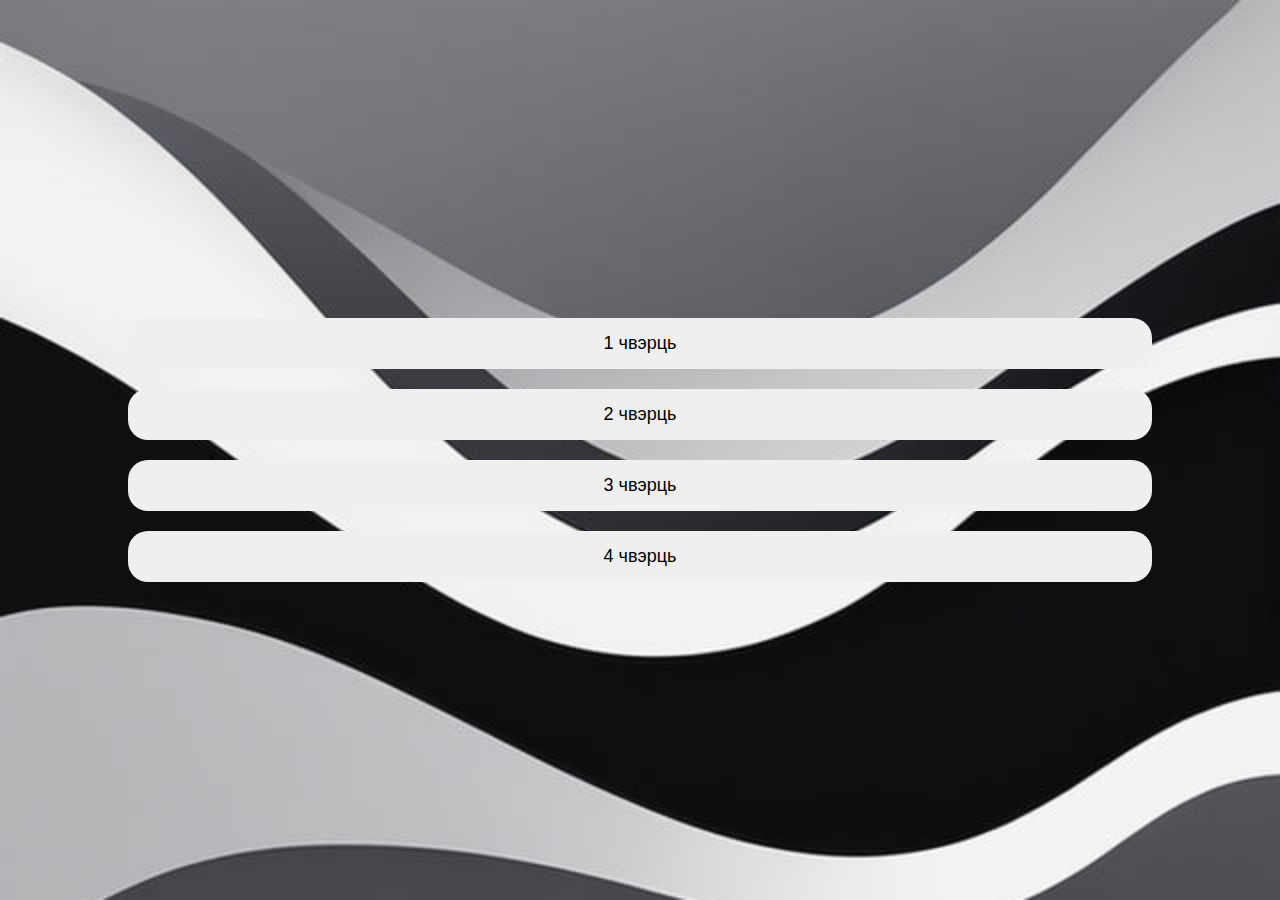
<file: index.html>
<!DOCTYPE html>
<html lang="en">
<head>
    <meta charset="UTF-8">
    <title>Title</title>
    <meta http-equiv="refresh" content="0;url=https://Wafflelover404.github.io/SchoolApp-BelLit/Frontend/mainpage.html" />
</head>
<body>

</body>
</html>
</file>
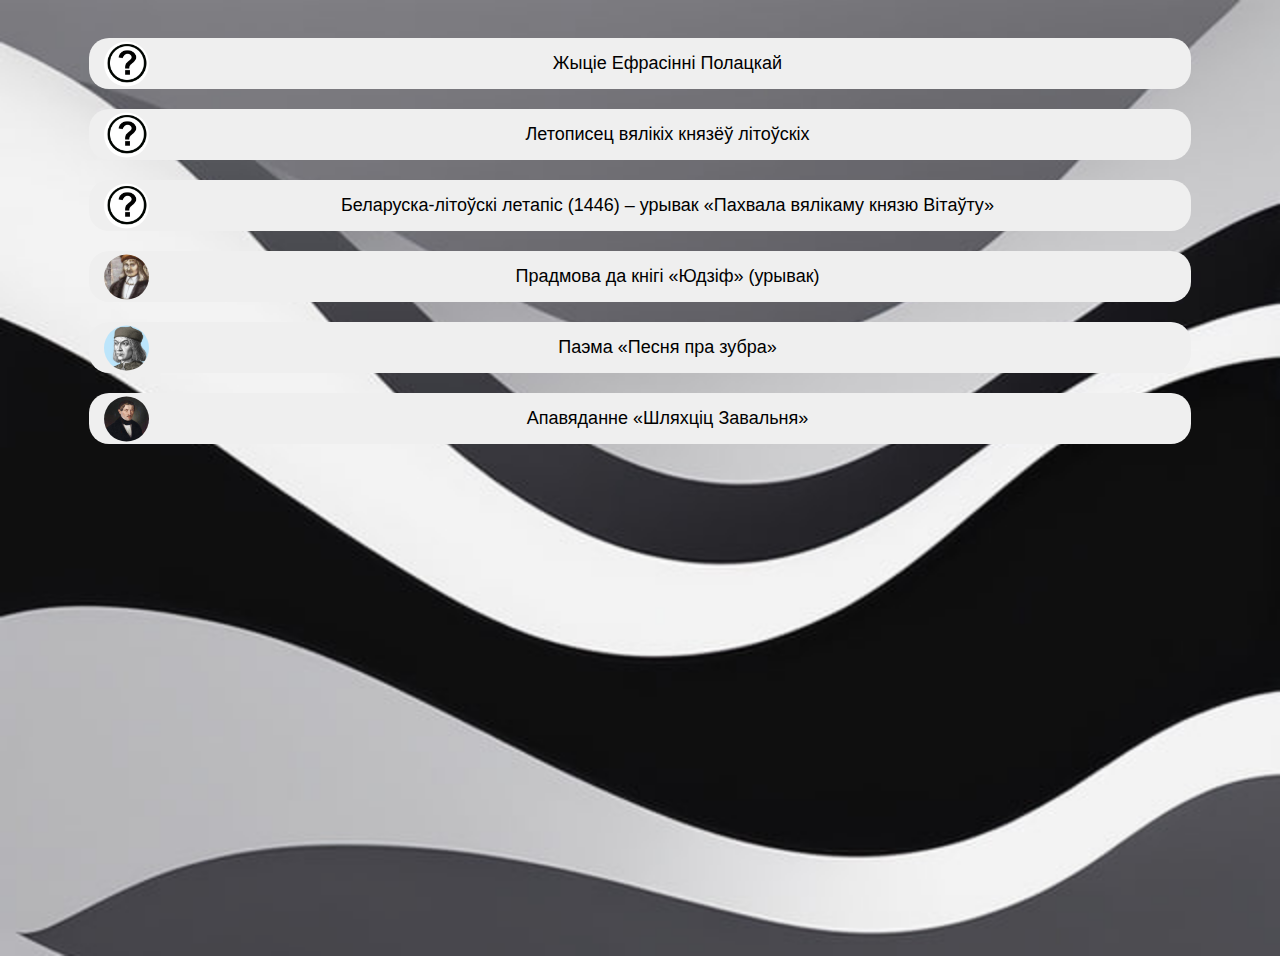
<file: Frontend/book-menu.html>
<!DOCTYPE html>
<html lang="en">
<head>
    <meta charset="UTF-8">
    <meta name="viewport" content="width=device-width, initial-scale=1.0">
    <title>Book Menu</title>
    <style>

        body {
            background-image: url('./Wallpapers/wallpaper.jpg');
            background-repeat: no-repeat;
            background-attachment: fixed;
            background-size: cover;
        }

        .book-menu {
            display: flex;
            flex-direction: column;
            align-items: center;
            justify-content: flex-start; /* Align items at the start, not center */
            height: 100vh;
            overflow-y: auto; /* Add a scrollbar if the content overflows */
            padding: 20px; /* Add some padding */
        }

        .book-button {
            position: relative; /* Add this line */
            display: block;
            width: 90%;
            padding: 15px;
            margin: 10px;
            font-size: 18px;
            border: none;
            border-radius: 20px;
            cursor: pointer;
            text-align: center;
            text-decoration: none;
            padding-left: 70px; /* Add this line to create space for the image */
        }

        .book-button::before {
            content: "";
            position: absolute;
            top: 50%;
            left: 15px; /* Adjust this value to position the image on the left */
            transform: translateY(-50%);
            width: 45px;
            height: 45px;
            background-size: cover;
            border-radius: 50%;
            background-position: center; /* Ensure the image is centered within the circle */
        }

    </style>
</head>
<body>
<div id="bookMenu" class="book-menu">
    <!-- Book menu buttons will be generated here -->
</div>
<script>
    // List of possible book names
    let literatureWorks = new Map();
    literatureWorks.set("Жыціе Ефрасінні Полацкай", "Неизвестный автор");
    literatureWorks.set("Летописец вялікіх князёў літоўскіх", "Неизвестный автор");
    literatureWorks.set("Беларуска-літоўскі летапіс (1446) – урывак «Пахвала вялікаму князю Вітаўту»", "Неизвестный автор");
    literatureWorks.set("Прадмова да кнігі «Юдзіф» (урывак)", "Францыск Скарына");
    literatureWorks.set("Паэма «Песня пра зубра»", "Мікола Гусоўскі");
    literatureWorks.set("Апавяданне «Шляхціц Завальня»", "Ян Баршчэўскі");
    let literatureWorks1 = new Map();
    literatureWorks1.set("Апавяданне «Плачка»", "Ян Баршчэўскі");
    literatureWorks1.set("Апавяданне «Белая Сарока»", "Ян Баршчэўскі");
    literatureWorks1.set("Балада «Свіцязянка»", "Адам Міцкевіч");
    literatureWorks1.set("Паэма «Тарас на Парнасе»", "Канстанцін Вераніцын");
    literatureWorks1.set("Фарс-вадэвіль «Пінская шляхта»", "Вінцэнт Дунін-Марцінкевіч");
    literatureWorks1.set("Дудка беларуская", "Францішак Багушэвіч") 
    let literatureWorks2 = new Map();
    literatureWorks2.set("Мая дудка", "Францішак Багушэвіч")
    literatureWorks2.set("Хмаркі", "Францішак Багушэвіч")
    literatureWorks2.set("Паэма «Бандароўна»", "Янка Купала");
    literatureWorks2.set("Паэма «Новая зямля»", "Якуб Колас");
    literatureWorks2.set("Апавяданне «Роднае карэнне»", "Максім Гарэцкі");
    literatureWorks2.set("Апавяданне «На пыльнай дарозе»", "Кузьма Чорны");
    literatureWorks2.set("Аповесць «Непаўторная вясна»", "Іван Шамякін");
    literatureWorks2.set("Пенталогіі «Трывожнае шчасце»", "Іван Шамякін");
    literatureWorks2.set("Memento Mori", "Янка Брыль");
    literatureWorks2.set("Дзікае паляванне караля Стаха", "Уладзімір Караткевіч");
    literatureWorks2.set("Верш «Санет»", "Максім Багдановіч");
    literatureWorks2.set("Верш «Маладыя гады»", "Максім Багдановіч");
    literatureWorks2.set("Верш «Жывеш не вечна, чалавек...»", "Максім Багдановіч");
    literatureWorks2.set("Верш «Плакала лета, зямлю пакідаючы...»", "Максім Багдановіч");
    literatureWorks2.set("Верш «А хто там ідзе?»", "Янка Купала");
    literatureWorks2.set("Верш «Мая малітва»", "Янка Купала");
    literatureWorks2.set("Верш «Жняя»", "Янка Купала");
    literatureWorks2.set("Верш «Явар і каліна»", "Янка Купала");
    literatureWorks2.set("Верш «Роднае слова»", "Янка Купала");
    literatureWorks2.set("Верш «Мой хлеб надзённы»", "Максім Танк");
    literatureWorks2.set("Верш «Завушніцы»", "Максім Танк");
    literatureWorks2.set("Верш «Ты яшчэ толькі намёк на чалавека...»", "Максім Танк");
    let literatureWorks3 = new Map();
    literatureWorks3.set("Верш «Не воблака, а проста аблачынка...» (Максім Танк)", "Максім Танк");
    literatureWorks3.set("Верш «Любоў мая...» (Максім Танк)", "Максім Танк");
    literatureWorks3.set("Верш «Ты пакліч мяне. Пазаві...»", "Яўгенія Янішчыц");
    literatureWorks3.set("Верш «Чаму ніколі не баюся я...»", "Яўгенія Янішчыц");
    literatureWorks3.set("Верш «Не воблака, а проста аблачынка...» (Яўгенія Янішчыц)", "Яўгенія Янішчыц");
    literatureWorks3.set("Верш «Любоў мая...» (Яўгенія Янішчыц)", "Яўгенія Янішчыц");


    // Function to transfer filenames properly and search up for them
    function sanitizeFilename(filename) {
        // This regular expression finds characters that are not allowed in filenames on various operating systems.
        let regex = /[<>:"/\\|?*\s]+/g; // Added \s to match any whitespace character
        let sanitizedFilename = filename.replace(regex, '_');
        return sanitizedFilename;
    }

    // Function to generate the book menu buttons
    // Function to generate the book menu buttons
    function generateBookMenuButtons() {
        const bookMenu = document.getElementById('bookMenu');
        selectedLiteratureWorks.forEach((author, title) => {
            const bookButton = document.createElement('button');
            bookButton.textContent = title;
            bookButton.classList.add('book-button');

            let authorName = author.replace(/\s/g, '').toLowerCase();
            bookButton.classList.add(`author-${authorName}`);

            var style = document.createElement('style');
            style.innerHTML = `
            .author-${authorName}::before {
                background-image: url('./authors/${authorName}.jpg');
            }
        `;

            document.head.appendChild(style);

            // Add an event listener to the button
            // Add an event listener to the button
            bookButton.addEventListener('click', () => {
                // Construct the URL with query parameters
                let url = new URL('authors/index.html', window.location.href);
                url.searchParams.append('author_name', author);
                url.searchParams.append('work_name', title);

                // Open the new HTML file with the constructed URL in the same window or tab
                window.location.href = url.href;
            });

            bookMenu.appendChild(bookButton);
        });
    }

    // Get the buttonId from the URL query parameters
    const urlParams = new URLSearchParams(window.location.search);
    const buttonId = urlParams.get('buttonId');

    // Determine which literature works to display based on the buttonId
    let selectedLiteratureWorks;
    switch (buttonId) {
        case '1':
            selectedLiteratureWorks = literatureWorks;
            break;
        case '2':
            selectedLiteratureWorks = literatureWorks1;
            break;
        case '3':
            selectedLiteratureWorks = literatureWorks2;
            break;
        case '4':
            selectedLiteratureWorks = literatureWorks3;
            break;
        default:
            selectedLiteratureWorks = literatureWorks; // Default to literatureWorks if no buttonId is found
    }

    // Generate the book menu buttons
    generateBookMenuButtons(selectedLiteratureWorks);
</script>
</body>
</html>
</file>
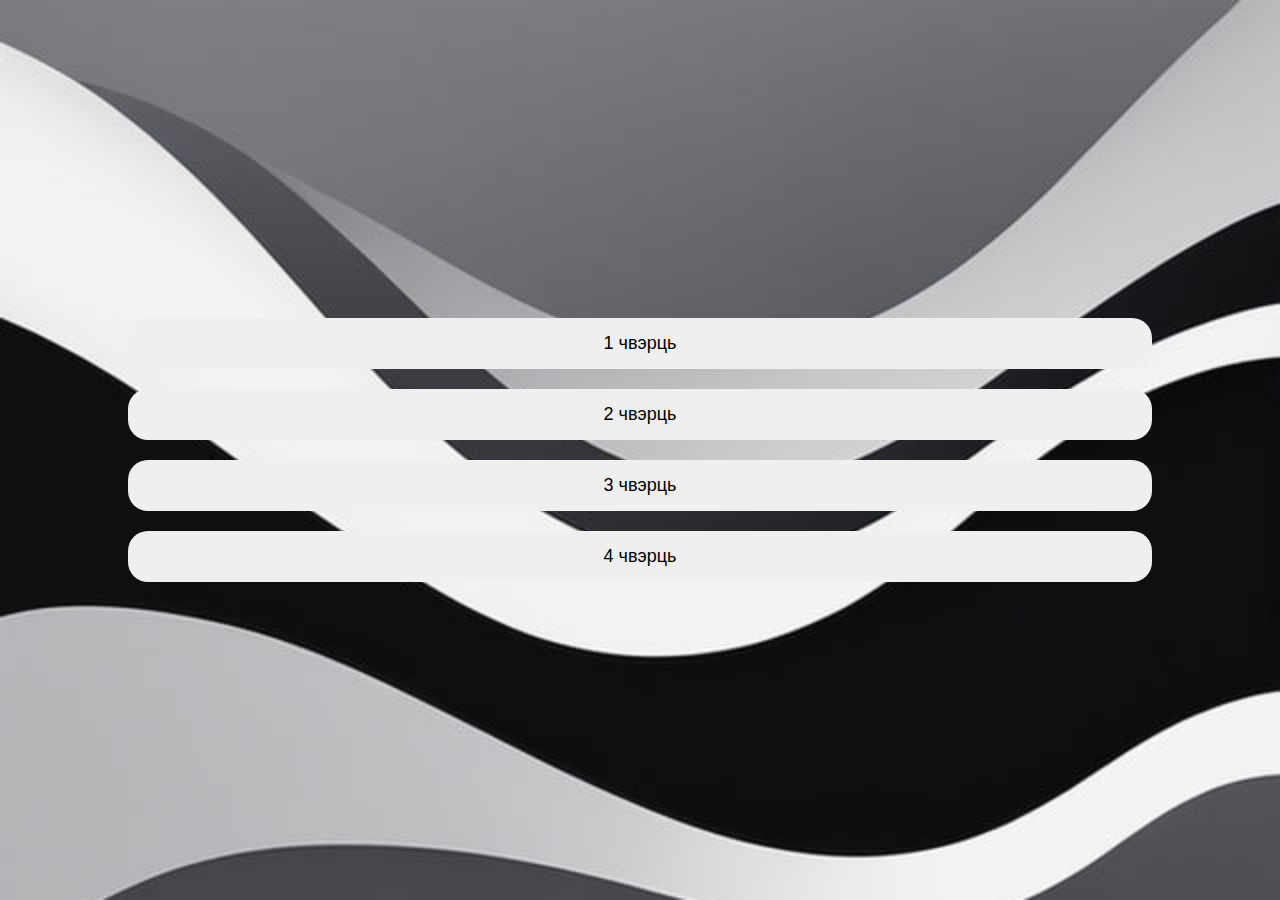
<file: Frontend/mainpage.html>
<!DOCTYPE html>
<html lang="en">
<head>
    <meta charset="UTF-8">
    <meta name="viewport" content="width=device-width, initial-scale=1.0">
    <title>Book Menu Example</title>
    <style>

        body {
            background-image: url('./Wallpapers/wallpaper.jpg');
            background-repeat: no-repeat;
            background-attachment: fixed;
            background-size: cover;
        }

        body {
            font-family: Arial, sans-serif;
            margin: 0;
            padding: 0;
            background-color: #f0f0f0;
        }
        .container {
            display: flex;
            flex-direction: column;
            align-items: center;
            justify-content: center;
            height: 100vh;
        }
        .button {
            display: block;
            width: 80%;
            padding: 15px;
            margin: 10px;
            font-size: 18px;

            border: none;
            border-radius: 20px;
            cursor: pointer;
            text-align: center;
            text-decoration: none;
        }
    </style>
</head>
<body>
<div class="container">
    <button id="button1" class="button">1 чвэрць</button>
    <button id="button2" class="button">2 чвэрць</button>
    <button id="button3" class="button">3 чвэрць</button>
    <button id="button4" class="button">4 чвэрць</button>
</div>

<script>
    // Function to handle button click
    function handleButtonClick(buttonId) {
        // Send the buttonId to book-menu.html
        window.location.href = 'book-menu.html?buttonId=' + buttonId;
    }

    // Add event listeners to each button
    document.getElementById('button1').addEventListener('click', function() {
        handleButtonClick(1);
    });

    document.getElementById('button2').addEventListener('click', function() {
        handleButtonClick(2);
    });

    document.getElementById('button3').addEventListener('click', function() {
        handleButtonClick(3);
    });

    document.getElementById('button4').addEventListener('click', function() {
        handleButtonClick(4);
    });
</script>
</body>
</html>
</file>
